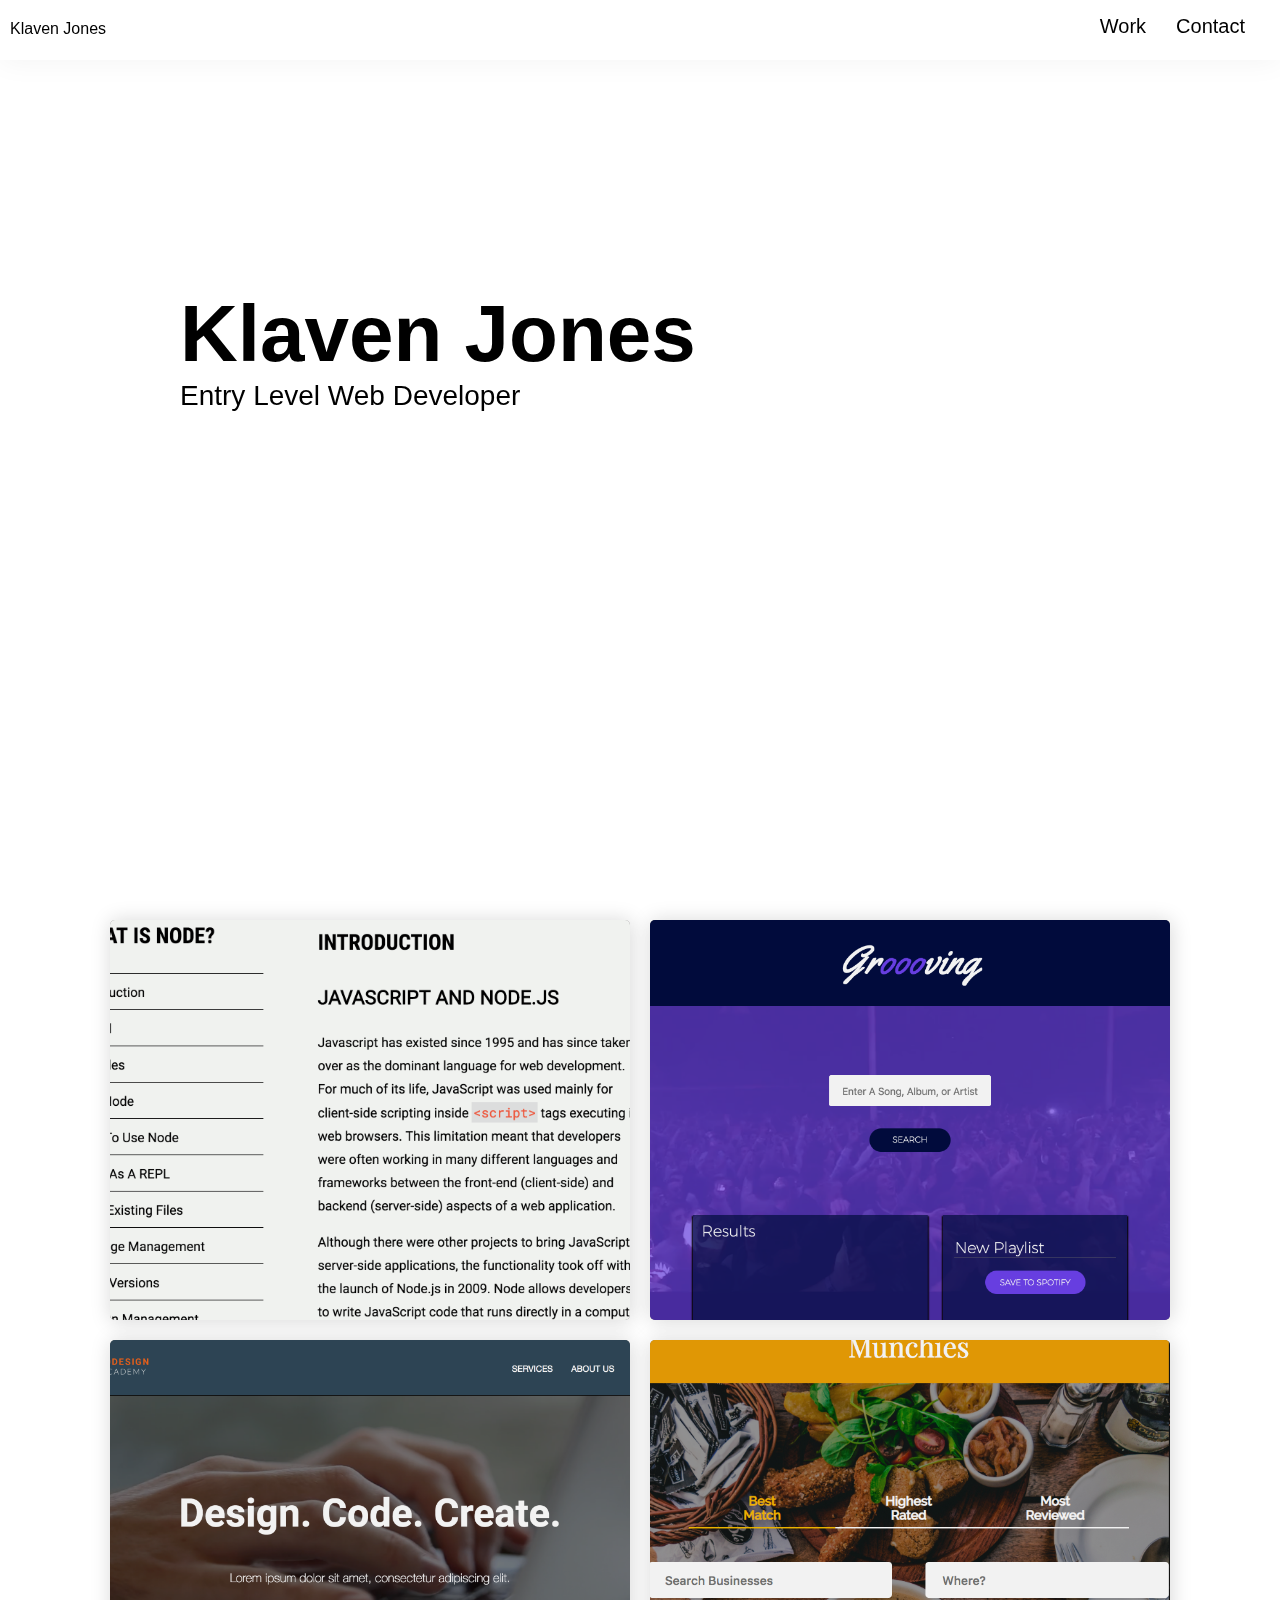
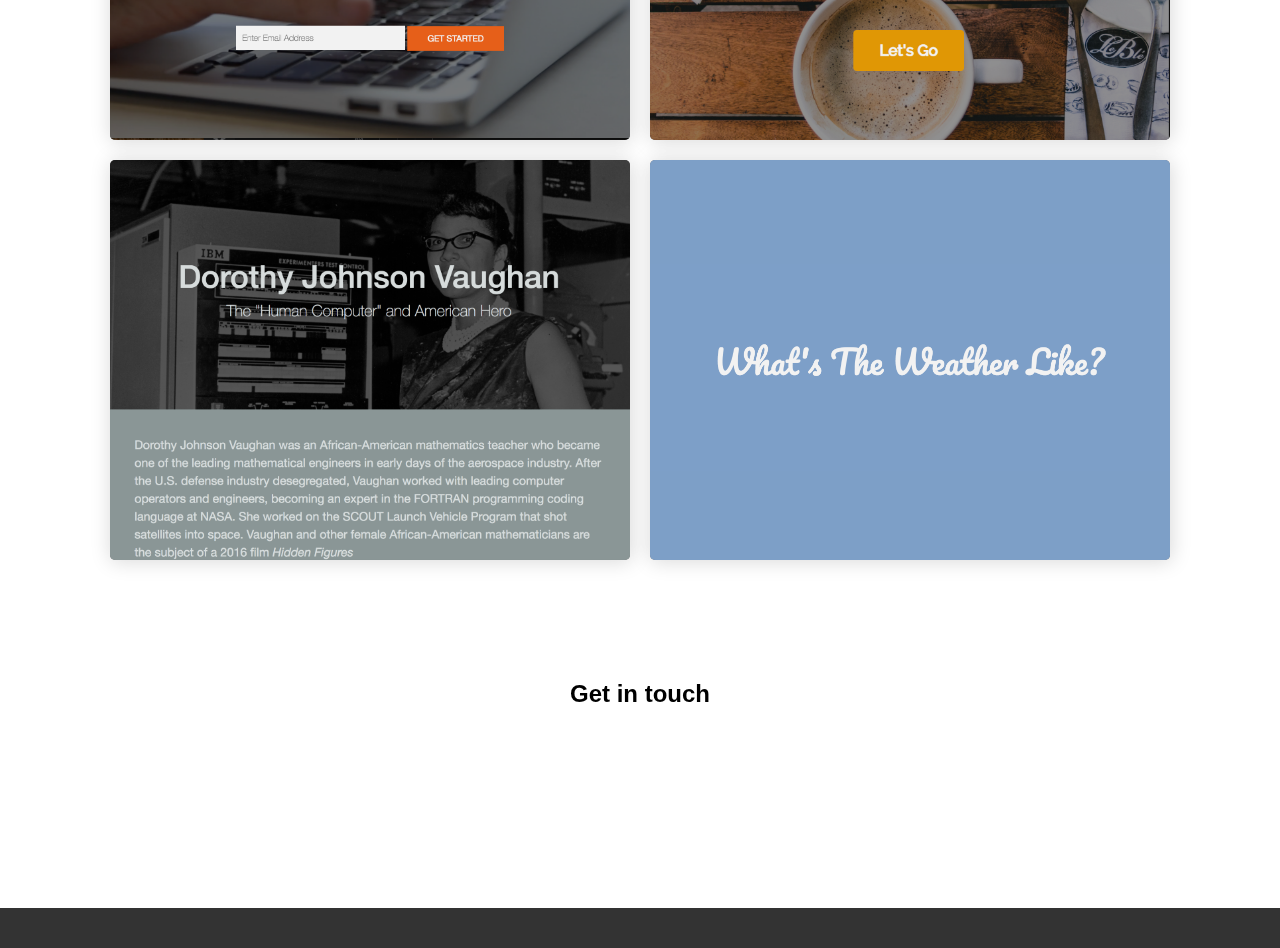
<file: Portfolio/index.html>
<!DOCTYPE html>
<!--[if lt IE 7]>      <html class="no-js lt-ie9 lt-ie8 lt-ie7"> <![endif]-->
<!--[if IE 7]>         <html class="no-js lt-ie9 lt-ie8"> <![endif]-->
<!--[if IE 8]>         <html class="no-js lt-ie9"> <![endif]-->
<!--[if gt IE 8]><!-->
<html class="no-js">
<!--<![endif]-->

<head>
    <meta charset="utf-8">
    <meta http-equiv="X-UA-Compatible" content="IE=edge">
    <title></title>
    <meta name="description" content="">
    <meta name="viewport" content="width=device-width, initial-scale=1">
    <link rel="stylesheet" href="https://use.fontawesome.com/releases/v5.3.1/css/all.css" integrity="sha384-mzrmE5qonljUremFsqc01SB46JvROS7bZs3IO2EmfFsd15uHvIt+Y8vEf7N7fWAU"
        crossorigin="anonymous">
    <link rel="stylesheet" href="./css/main.css">
</head>

<body>
    <!--[if lt IE 7]>
            <p class="browsehappy">You are using an <strong>outdated</strong> browser. Please <a href="#">upgrade your browser</a> to improve your experience.</p>
        <![endif]-->
        
        <nav class="navbar" id="navbar">
            <!-- Section: Nav Section  Start-->
            <span class="navbar-toggle" id="js-navbar-toggle">
                <i class="fas fa-bars"></i>
            </span>
            <a href="welcome-section" class="logo">
                Klaven Jones
            </a>
            <ul id="nav">
                <li>
                    <a href="#projects">Work</a>
                </li>
                <li>
                    <a href="#contact">Contact</a>
                </li>
            </ul>
        </nav><!-- Section: Nav Section End-->
    <main>
        <!-- Section: Main Container Start -->
        <section id="welcome-section">
            <!-- Section: Welcome Section Start -->
            <div class="container">
                <div class="greeting">
                    <h1>Klaven Jones</h1>
                    <p>Entry Level Web Developer</p>
                </div>
            </div>
        </section><!-- Section: Welcome Section End -->
        <section id="projects">
            <!-- Section: Project Section Start -->
            <div class="container project-container">

                <div class="project-tile">
                    <div class="caption">
                        <h1>Technical Document</h1>
                        <div class="icons">
                            <a href="https://github.com/klavenjones/FreeCodeCamp/tree/master/TechDocument" target="_blank">
                                <i class="fab fa-github"></i>
                            </a>
                            <a href="https://codepen.io/klavensjones/full/JaeqKP/" target="_blank">
                                <i class="fab fa-codepen"></i>
                            </a>

                        </div>
                    </div>
                    <img src="./img/techDoc.png" alt="Simple Blog">
                </div>

                <div class="project-tile">
                    <div class="caption">
                        <h1>Groooving</h1>
                        <div class="icons">
                            <a href="https://github.com/klavenjones/WebProjects/tree/master/Groooving" target="_blank">
                                <i class="fab fa-github"></i>
                            </a>
                        </div>
                    </div>
                    <img src="./img/groooving.png" alt="Groooving">
                </div>

                <div class="project-tile">
                    <div class="caption">
                        <h1>Codesign Landing Page</h1>
                        <div class="icons">
                            <a href="https://github.com/klavenjones/FreeCodeCamp/tree/master/LandingPage" target="_blank">
                                <i class="fab fa-github"></i>
                            </a>
                            <a href="https://codepen.io/klavensjones/full/bxmmGL/" target="_blank">
                                <i class="fab fa-codepen"></i>
                            </a>
                        </div>
                    </div>
                    <img src="./img/landing.png" alt="Landing Page">
                </div>

                <div class="project-tile">
                    <div class="caption">
                        <h1>Munchies: Yelp Clone</h1>
                        <div class="icons">
                            <a href="https://github.com/klavenjones/WebProjects/tree/master/munchies" target="_blank">
                                <i class="fab fa-github"></i>
                            </a>
                        </div>
                    </div>
                    <img src="./img/munchies.png" alt="Munchies">
                </div>

                <div class="project-tile">
                    <div class="caption">
                        <h1>Tribute Page</h1>
                        <div class="icons">
                            <a href="https://github.com/klavenjones/FreeCodeCamp/tree/master/Tribute" target="_blank">
                                <i class="fab fa-github"></i>
                            </a>
                            <a href="https://codepen.io/klavensjones/full/WgyXdZ/" target="_blank">
                                <i class="fab fa-codepen"></i>
                            </a>
                        </div>
                    </div>
                    <img src="./img/tribute.png" alt="Tribute Page">
                </div>

                <div class="project-tile">
                    <div class="caption">
                        <h1>Weather Application</h1>
                        <div class="icons">
                            <a href="https://github.com/klavenjones/WebProjects/tree/master/weatherapp" target="_blank">
                                <i class="fab fa-github"></i>
                            </a>
                        </div>
                    </div>
                    <img src="./img/weather.png" alt="Weather App">
                </div>

            </div>
        </section><!-- Section: Project Section End -->
        <section id="contact">
            <!-- Section: Contact Section Start -->
            <div class="container contact">
                <h2>
                    Get in touch
                </h2>
                <div class="icons">
                    <a id="profile-link" href="https://github.com/klavenjones/" target="_blank">
                        <i class="fab fa-github"></i>
                    </a>
                    <a href="mailto:klavenj@gmail.com">
                        <i class="fa fa-envelope"></i>
                    </a>
                    <a href="https://www.linkedin.com/" target="_blank">
                        <i class="fab fa-linkedin"></i>
                    </a>
                </div>
            </div>
        </section><!-- Section: Contact Section End -->
    </main> <!-- Section: Main Container End -->
    <footer>
        <!-- Section: Footer Start -->

    </footer> <!-- Section: Footer End -->

    <script src="https://cdn.freecodecamp.org/testable-projects-fcc/v1/bundle.js"></script>
    <script src="./js/app.js" async defer></script>
</body>

</html>
</file>
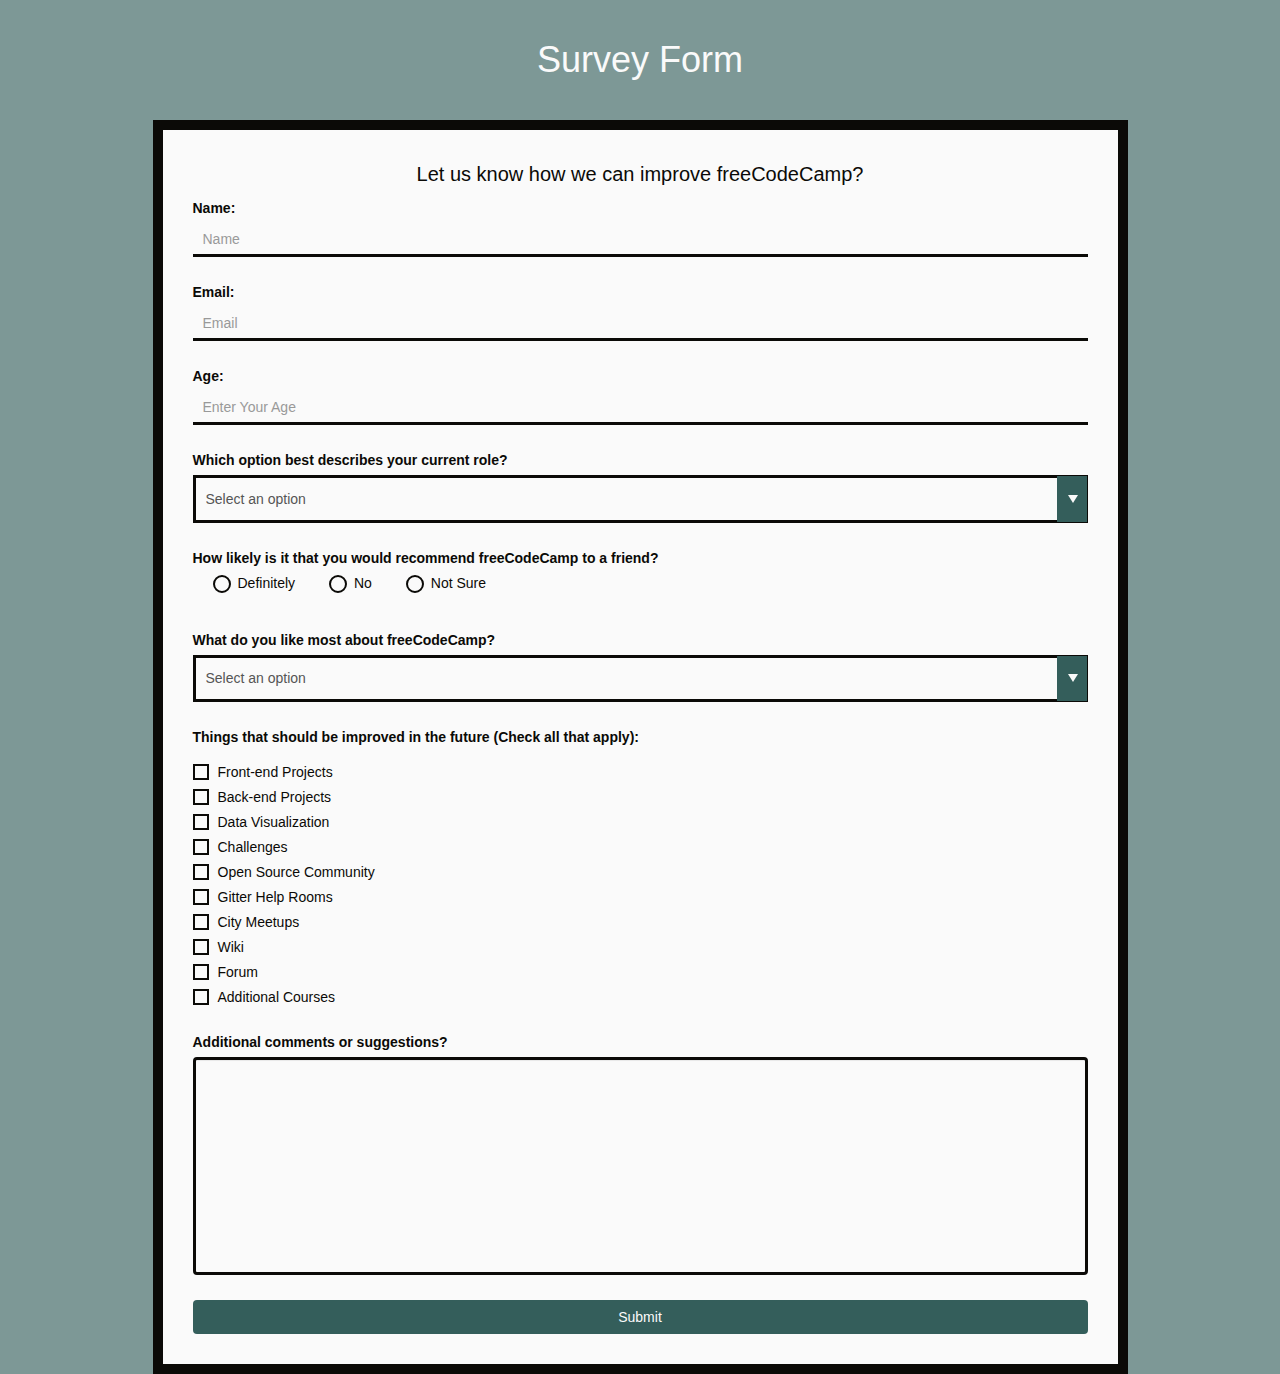
<file: Survey/index.html>
<!DOCTYPE html>
<html lang="en">
<head>
    <meta charset="UTF-8">
    <meta name="viewport" content="width=device-width, initial-scale=1.0">
    <meta http-equiv="X-UA-Compatible" content="ie=edge">
    <link rel="stylesheet" href="https://maxcdn.bootstrapcdn.com/bootstrap/3.3.7/css/bootstrap.min.css" integrity="sha384-BVYiiSIFeK1dGmJRAkycuHAHRg32OmUcww7on3RYdg4Va+PmSTsz/K68vbdEjh4u" crossorigin="anonymous">
    <link rel="stylesheet" href="main.css">
</head>
<body>
    <h1 id="title">Survey Form</h1>
    <div class="container">
        <div class="row">
            <div class="col-md-10 col-md-offset-1 form-container">
                <p id="description">Let us know how we can improve freeCodeCamp?</p>
                <form id="survey-form">
                    <div class="form-group">
                        <label for="name" id="name-label">Name:</label>
                        <input type="text" class="form-control" id="name" placeholder="Name" required>
                    </div>
                    <div class="form-group">
                        <label for="email" id="email-label">Email:</label>
                        <input type="email" class="form-control" id="email" placeholder="Email" required>
                    </div>
                    <div class="form-group">
                            <label for="number" id="number-label">Age:</label>
                            <input type="number" class="form-control" id="number" min="1" max="125" placeholder="Enter Your Age">
                    </div>
                    <div class="form-group">
                        <label for="dropdown">Which option best describes your current role?</label>
                        <div class="form-group-select">
                            <select class="form-control" id="dropdown" aria-placeholder="Role">
                                    <option selected disabled>Select an option</option>
                                    <option>Student</option>
                                    <option>Full Time Job</option>
                                    <option>Full Time Learner</option>
                                    <option>Prefer not to say</option>
                                    <option>Other</option>
                            </select>
                        </div>
                    </div>
                    <label>
                        How likely is it that you would recommend freeCodeCamp to a friend?
                    </label>
                    <div class="form-group">
                        <div class="radio-inline">
                            <label class="radio-container"> 
                                <input type="radio" name="reccomend" class="reccomend" value="option1" aria-label="...">
                                Definitely
                                <span class="radio-checkmark"></span>
                            </label>
                        </div>
                        <div class="radio-inline">
                            <label class="radio-container"> 
                                <input type="radio" name="reccomend" class="reccomend" value="option1" aria-label="...">
                                No
                                <span class="radio-checkmark"></span>
                            </label>
                        </div>
                        <div class="radio-inline">
                            <label class="radio-container"> 
                                <input type="radio" name="reccomend" class="reccomend" value="option1" aria-label="...">
                                Not Sure
                                <span class="radio-checkmark"></span>
                            </label>
                        </div>
                    </div>
                    <div class="form-group">
                        <label for="dropdown">What do you like most about freeCodeCamp?</label>
                        <div class="form-group-select">
                            <select class="form-control" id="dropdown-2" aria-placeholder="Role">
                                        <option selected disabled>Select an option</option>
                                        <option>Projects</option>
                                        <option>Community</option>
                                        <option>Challenges</option>
                                        <option>Prefer not to say</option>
                                        <option>Other</option>
                            </select>
                        </div>
                    </div>
                    <label>
                        Things that should be improved in the future (Check all that apply):
                    </label>
                    
                    <div class="form-group">
                        <div class="checkbox">
                            <label class="checkbox checkbox-container">
                                    <input type="checkbox" value="Front-end Projects"> Front-end Projects
                                    <span class="checkmark"></span>
                            </label>
                        </div>
                        <div class="checkbox">
                            <label class="checkbox checkbox-container">
                                    <input type="checkbox" value="Back-end Projects"> Back-end Projects
                                    <span class="checkmark"></span>
                            </label>
                        </div>
                        <div class="checkbox">
                            <label class="checkbox checkbox-container">
                                    <input type="checkbox" value="Data Visualization"> Data Visualization
                                    <span class="checkmark"></span>
                            </label>
                        </div>
                        <div class="checkbox">
                            <label class="checkbox checkbox-container">
                                <input type="checkbox" value="Challenges"> Challenges
                                <span class="checkmark"></span>
                            </label>
                        </div>
                        <div class="checkbox">
                            <label class="checkbox checkbox-container">
                                    <input type="checkbox" value="Open Source Community"> Open Source Community 
                                    <span class="checkmark"></span>
                            </label>
                        </div>
                        <div class="checkbox">
                            <label class="checkbox checkbox-container">
                                    <input type="checkbox" value="Gitter Help Rooms"> Gitter Help Rooms
                                    <span class="checkmark"></span>
                            </label>
                        </div>
                        <div class="checkbox">
                            <label class="checkbox checkbox-container">
                                    <input type="checkbox" value="City Meetups"> City Meetups 
                                    <span class="checkmark"></span>
                            </label>
                        </div>
                        <div class="checkbox">
                            <label class="checkbox checkbox-container">
                                <input type="checkbox" value="Wiki"> Wiki
                                <span class="checkmark"></span>
                            </label>
                        </div>
                        <div class="checkbox">
                            <label class="checkbox checkbox-container">
                                <input type="checkbox" value="Forum"> Forum
                                <span class="checkmark"></span>
                            </label>
                        </div>
                        <div class="checkbox">
                            <label class="checkbox checkbox-container">
                                <input type="checkbox" value="Additional Courses"> Additional Courses
                                <span class="checkmark"></span>
                            </label>
                        </div>
                    </div>
                    <label>
                        Additional comments or suggestions?
                    </label>
                    <div class="form-group">
                        <textarea name="" class="form-control" id="textarea" cols="30" rows="10"></textarea>
                    </div>
                    <button type="submit" class="btn btn-block btn-survey">Submit</button>
                </form>
            </div>
        </div>
    </div>
</body>
</html>
</file>
<file: Portfolio/css/main.css>
/* Mobile */
* {
  -webkit-box-sizing: border-box;
  box-sizing: border-box;
  padding: 0;
  margin: 0;
}
body {
  position: relative;
  font-family: "Open Sans", sans-serif;
  font-size: 1em;
  color: black;
 
}

a {
  text-decoration: none;
  color: black;
}

/* Class */

/* Navbar */
#navbar{
    position: fixed;
    top: 0;
}
.navbar {
  padding-bottom: 15px;
  width: 100%;
  background: white;
  color: black;
  z-index: 1000;
  box-shadow: 0 1px 30px rgba(0,0,0,.05);
}
.navbar ul{
    background-color:  rgba(0, 0, 255, 1);
}
.logo {
  text-decoration: none;
  display: inline-block;
  margin-top: 20px;
  margin-left: 10px;
}
#nav {
  display: flex;
  -webkit-box-orient: vertical;
  -webkit-box-direction: normal;
  -ms-flex-direction: column;
  flex-direction: column;
  text-align: center;
  list-style-type: none;
  background: inherit;
  color: black;
  /* This will hide the menu to enable a drop down toggle */
  max-height: 0;
  opacity: 0;
  transition: max-height .2s ease-out;
}
.nav-show {
    /* When the toggle is pressed this will bring the navigation to view  */
  max-height: 200px;
  opacity: 1;

}

#nav li {
  text-align: center;
  margin: 15px auto;
  font-size: 20px;
  
}

.navbar-toggle {
  position: absolute;
  top: 18px;
  right: 10px;
  color: black;
  font-size: 24px;
  line-height: 1;
  cursor: pointer;
}

/* Tablets and Desktops */
@media screen and (min-width: 768px) {
  .navbar {
    display: -webkit-box;
    display: -ms-flexbox;
    display: flex;
    -webkit-box-pack: justify;
    -ms-flex-pack: justify;
    justify-content: space-between;
    min-height: 60px;
  }
  

  #nav {
    display: -webkit-box;
    display: -ms-flexbox;
    display: flex;
    margin-right: 35px;
    -webkit-box-orient: horizontal;
    -webkit-box-direction: normal;
    -ms-flex-direction: row;
    flex-direction: row;
    -webkit-box-pack: end;
    -ms-flex-pack: end;
    justify-content: flex-end;
    opacity: 1;
    z-index: 1001;
  }

  #nav li {
    margin-left: 30px;
    color: black;
  }

  /* HIDE TOGGLE */
  .navbar-toggle {
    display: none;
  }
}




/* Container - Content */
.container{
    width: 100%;
    padding: 0 15px;
    margin: 0 auto;

}
@media screen and (min-width: 575px){
    /* Container small Screens */
    .container{
        max-width: 520px;
    }
}
@media screen and (min-width: 768px){
    /* Container Medium Screens */
    .container{
        max-width: 700px;
    }
}

@media screen and (min-width: 992px){
    /* Container Large Screens */
    .container{
        max-width: 940px;
    }
}

@media screen and (min-width: 1200px){
    /* Container X-Large Screens */
    .container{
        max-width: 1100px;
    }
}


/* WELCOME SECTION */

#welcome-section{
    padding-top: 18rem;
    padding-bottom: 13rem;
    height: 100vh;
    width: 100vw;
}

.greeting{
    position: fixed;
    text-align: left;
    opacity: 100;
    z-index: -1000;
    transition: all .1s;
}

.greeting-container{
    position: fixed;
    z-index: -1000;
    padding-left: 20px;
}


#welcome-section h1{
    font-size: 2.5rem;
    margin-bottom: 0px;
}


#welcome-section p{
    font-size: 1rem;
    margin-bottom: 25px;
}

@media screen and (min-width: 575px){
    /* Font size Small Screens */
  
    #welcome-section h1{
        font-size: 3.5rem;
    }

    #welcome-section p{
        font-size: 1rem;
    }
    
    #welcome-section{
        padding-left: 60px;
    }
}
@media screen and (min-width: 768px){
    /* Font size Medium Screens */
    
    #welcome-section h1{
        font-size: 3.75rem;
    }
    
    #welcome-section p{
        font-size: 1.25rem;
    }
    
    #welcome-section{
        padding-left: 80px;
    }
 

}

@media screen and (min-width: 992px){
    /* Font size Large Screens */
    
    #welcome-section h1{
        font-size: 4rem;
    }
    
     #welcome-section p{
        font-size: 1.50rem;
    }
    
    #welcome-section{
        padding-left: 100px;
    }
  
}

@media screen and (min-width: 1200px){
    /* Font Size X-Large Screens */

       
    #welcome-section h1{
        font-size: 5em;
    }
       
    #welcome-section p{
        font-size: 1.75em;
    }
       
    #welcome-section{
        padding-left: 150px;
    }
 
}


/* Projects */


/* Project container - Mobile */
.project-container{
    background: white;
    padding: 20px; 
    display: grid;
    grid-template-columns: auto;
    grid-auto-rows: 300px;
    grid-gap: 20px;
    
}

/* Project container  - Tablets and desktops  */

@media screen and (min-width: 768px){
    .project-container{
        grid-template-columns: repeat(auto-fill, minmax(450px, 1fr));
        grid-auto-rows: 400px;
        justify-content: space-evenly;
        align-content: center;
    }
   
}

.project-tile{
    filter: brightness(95%);
    background: gray;
    border-radius: 5px;
    box-shadow: 1px 1px 20px 1px rgba(0,0,0,.15);
}

.project-tile .caption{
   
    position: absolute;
    top: 0;
    height: 100%;
    width: 100%;
    color: white;
    filter: opacity(0%);
    background: black;
    z-index: 1000;
    display: flex;
    flex-direction: column;
    justify-content: center;
    align-content: center;
    transition: all .5s;
}

.project-tile .caption h1{
    position: relative;
    top: -100px;
    max-width: 80%;
    margin: 0 auto;
    padding: 10px;
    font-size: 20px;
    text-transform: uppercase;
    transition: all .2s;
   
}
@media screen and (min-width: 768px){
    .project-tile.caption h1{
        max-width: 70%;
    }
}

.project-tile .icons{
    min-width: 200px;
    max-width: 50%;
    position: relative;
    bottom: -100px;
    margin: 15px auto;
    font-size: 40px;
    padding: 10px 20px;
    display: flex;
    justify-content: space-around;
    transition: all .2s;

}

.project-tile .icons a{
    text-decoration: none;
    color: white;
}

.project-tile:hover > .caption{
    filter: opacity(90%);

}

.project-tile:hover > .caption h1{
    filter: opacity(100%);
    top: 0;
}

.project-tile:hover > .caption .icons{
    opacity: 1;
    bottom: 0;
}

.project-tile img{
    width: 100%;
    height: 100%;
    border-radius: 5px;
    object-fit: cover;
}

/* Contact */

.contact{
    padding: 100px 20px;
    min-height: 300px;
    text-align: center;
    display: flex;
    flex-direction: column;
    
}

.contact .icons{
    margin: 50px auto;
    width: 250px;
    text-align: center;
    display: flex;
    justify-content: space-evenly;
   
    
}
.contact .icons i{
    font-size: 40px; 
}



/* FOOTER */
 footer{
     
     color: white;
     background: #333;
     padding: 20px;
 }
</file>
<file: Survey/main.css>
body, h1, .row{
    background-color: #7D9896;
    color: #FAFAFA;
}

.container, .form-container{
    background-color: #FAFAFA;
    color: #0B0A07;
}

.form-group{
    margin-bottom: 25px;
}

.form-control:focus{
    -webkit-box-shadow: none;
    -moz-box-shadow: none;
    box-shadow: none;
  
}


#title, #description{
    text-align: center;
}

#title{
    margin: 40px 0;
}

#description{
    font-size: 20px;
}

.form-container{
    border: 10px solid #0B0A07;
    padding: 30px;
}

input[type="text"], 
input[type="email"],
input[type="number"]{
   border: none;
   box-shadow: none;
   border-radius: 0;
   border-bottom: 3px solid #0B0A07;
   padding-left: 10px;
   background-color: #FAFAFA;

}
.form-group-select{
    position: relative;
    height: 47.5px;
    background: #FAFAFA;
} 



/*--SELECT ICON ----*/
.form-group-select:after{
    content: '';
    position: absolute;
    top: 0;
    width: 0;
    height: 0;
    right: 10px;
    bottom: 0;
    margin: auto;
    border-style: solid;
    border-width: 8px 5px 0 5px;
    border-color: #FAFAFA transparent transparent transparent;
    pointer-events: none;
}

/*--SELECT ICON BACKGROUND ----*/
.form-group-select:before{
    width: 30px;
    position: absolute;
    top: 1px;
    right: 1px;
    bottom: 1px;
    background:#345E5B;
    content: '';
    pointer-events: none;
}

#dropdown, #dropdown-2{
    font-size: 14px;
    border: none;
    box-shadow: none;
    border-radius: 0;
    background: transparent;
    height: 100%;
    width: 100%;
    cursor: pointer;
    outline: none;
    padding-right: 35px;
    padding-left: 10px;
    border: 3px solid #0B0A07;
    -moz-appearance: none;
    -webkit-appearance: none;
}


#dropdown:-moz-focusring,
#dropdown-2:-moz-focusring  {
    color: transparent;
    text-shadow: 0 0 0 #000;
}

#dropdown::-ms-expand,
#dropdown-2::-ms-expand {
    display: none;
}


/* 
    CUSTOM CHECKBOXES AND RADIOBUTTONS
*/


/* Checkboxes */


/* Container */
.checkbox-container{
    display: block;
    position: relative;
    padding-left: 25px;
    margin-bottom: 12px;
    cursor: pointer;
    -webkit-user-select: none;
    -moz-user-select: none;
    -ms-user-select: none;
    user-select: none;
}

/* Hide the browser's default checkbox */
.checkbox-container input {
    position: absolute;
    opacity: 0;
    cursor: pointer;
}

.checkbox-container label{
    padding-left: 25px;
}
/* Create a custom checkbox */
.checkmark {
    position: absolute;
    top: 2px;
    left: 0;
    height: 16px;
    width: 16px;
    border: 2px solid #0B0A07;
    background-color: #FAFAFA;
}

    

  /* When the checkbox is checked, add a blue background */
  .checkbox-container input:checked ~ .checkmark {
    background-color: #345E5B;
  }
  
  /* Create the checkmark/indicator (hidden when not checked) */
  .checkmark:after {
    content: "";
    position: absolute;
    display: none;
  }
  
  /* Show the checkmark when checked */
  .checkbox-container input:checked ~ .checkmark:after {
    display: block;
  }
  
  /* Style the checkmark/indicator */
  .checkbox-container .checkmark:after {
    left: 4px;
    top: -1px;
    width: 5px;
    height: 12px;
    border: solid #FAFAFA;
    border-width: 0 3px 3px 0;
    -webkit-transform: rotate(45deg);
    -ms-transform: rotate(45deg);
    transform: rotate(45deg);
  }

  .checkbox label, .radio-inline label{
      padding-left: 25px;
  }

  /* Radiobuttons */

.radio-container{
    display: block;
    position: relative;
    padding-left: 25px;
    margin-bottom: 12px;
    cursor: pointer;
    -webkit-user-select: none;
    -moz-user-select: none;
    -ms-user-select: none;
    user-select: none;
}

/* Hide the browser's default checkbox */

.radio-container input{
    position: absolute;
    opacity: 0;
    cursor: pointer;
}


.radio-checkmark{
    position: absolute;
    top: 2px;
    left: 0;
    height: 18px;
    width: 18px;
    border-radius: 50%;
    border: 2px solid #0B0A07;
    background-color: #FAFAFA;
}

/* Create the checkmark/indicator (hidden when not checked) */
.radio-checkmark:after {
    content: "";
    position: absolute;
    display: none;
}


 /* When the checkbox is checked, add a blue background */
 .radio-container input:checked ~ .radio-checkmark {
    background-color: #FAFAFA;
  }
  
/* Show the checkmark when checked */
.radio-container input:checked ~ .radio-checkmark:after {
    display: block;
}

/* Style the indicator */
.radio-container .radio-checkmark:after {
    left: 1px;
    top: 1px;
    width: 12px;
    height: 12px;
    border-radius: 50%;
    border: 3px solid #345E5B;
}

.radio-inline label{
    font-weight: normal;
}

#textarea{
    border: 3px solid #0B0A07;
    resize: none;
    background-color: #FAFAFA;
}

.btn-survey{
    background-color: #345E5B;
    color: #FAFAFA;
}

.btn-survey:hover{
    color: #eee;
}
</file>
